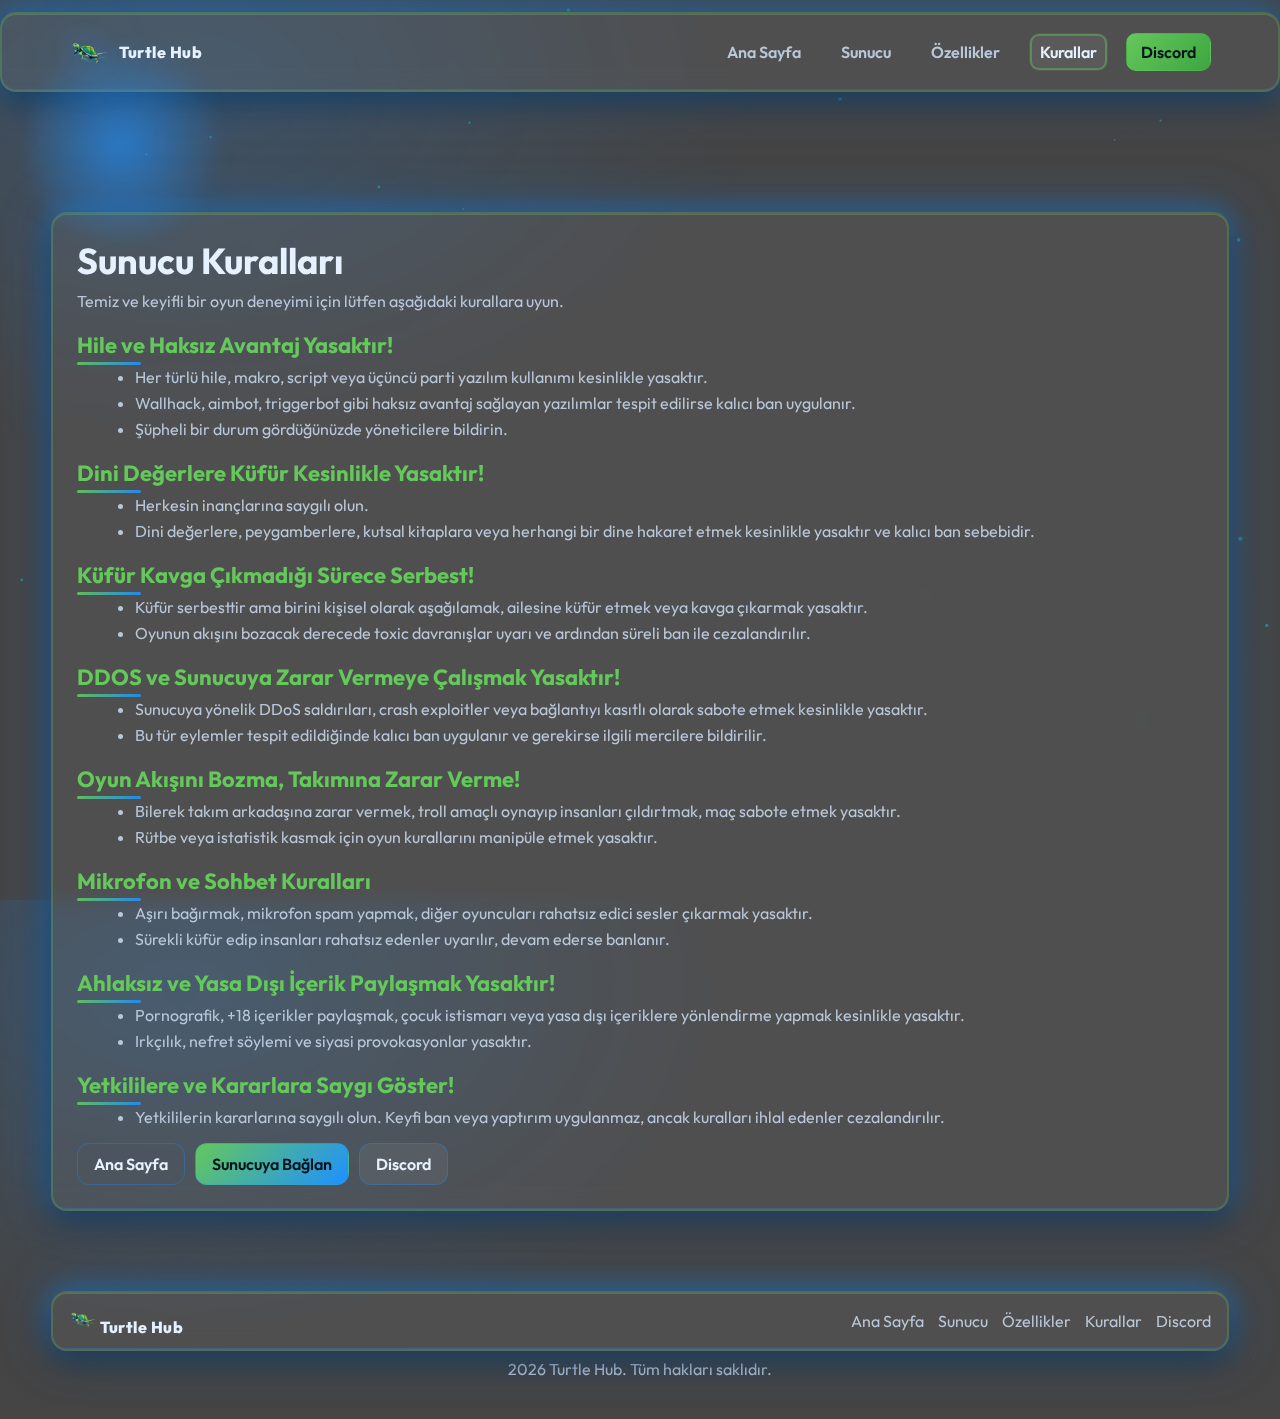
<file: rules.html>
<!DOCTYPE html>
<html lang="tr">
<head>
  <meta charset="UTF-8" />
  <meta name="viewport" content="width=device-width, initial-scale=1" />
  <title>Turtle Hub | Sunucu Kuralları</title>
  <link rel="icon" href="turtle_logo.png" />
  <link href="https://fonts.googleapis.com/css2?family=Outfit:wght@300;400;600;700;800&display=swap" rel="stylesheet">
  <link rel="stylesheet" href="style.css" />
  <style>
    .rules { padding: 120px 0 60px }
    .rules .glass { padding: 24px }
    .rules h1 { font-size: 36px; margin: 0 0 8px }
    .rules p.lead { color: var(--muted); margin: 0 0 16px }
    .rules h2 { color: var(--cyan); margin: 20px 0 8px; font-size: 22px }
    .rules ul { margin: 0 0 14px 18px; color: var(--muted) }
    .rules li { margin: 6px 0 }
    .back-row { margin-top: 16px; display: flex; gap: 10px; flex-wrap: wrap }
  </style>
</head>
<body>
  <canvas id="bg-particles" aria-hidden="true"></canvas>

  <header class="site-header glass">
    <div class="container header-inner">
      <a class="brand" href="index.html#home">
        <img src="turtle_logo.png" alt="Turtle Hub Logo" class="brand-logo" />
        <span class="brand-text">Turtle Hub</span>
      </a>
      <nav class="nav" id="site-nav">
        <a href="index.html#home" class="nav-link">Ana Sayfa</a>
        <a href="index.html#status" class="nav-link">Sunucu</a>
        <a href="index.html#features" class="nav-link">Özellikler</a>
        <a href="rules.html" class="nav-link active">Kurallar</a>
        <a href="http://discord.gg/FCJzCrsucy" target="_blank" rel="noopener" class="nav-link highlight">Discord</a>
      </nav>
      <button class="hamburger" id="hamburger" aria-label="Menüyü Aç/Kapat">
        <span></span><span></span><span></span>
      </button>
    </div>
  </header>

  <main class="rules container">
    <div class="glass">
      <h1>Sunucu Kuralları</h1>
      <p class="lead">Temiz ve keyifli bir oyun deneyimi için lütfen aşağıdaki kurallara uyun.</p>

      <h2>Hile ve Haksız Avantaj Yasaktır!</h2>
      <ul>
        <li>Her türlü hile, makro, script veya üçüncü parti yazılım kullanımı kesinlikle yasaktır.</li>
        <li>Wallhack, aimbot, triggerbot gibi haksız avantaj sağlayan yazılımlar tespit edilirse kalıcı ban uygulanır.</li>
        <li>Şüpheli bir durum gördüğünüzde yöneticilere bildirin.</li>
      </ul>

      <h2>Dini Değerlere Küfür Kesinlikle Yasaktır!</h2>
      <ul>
        <li>Herkesin inançlarına saygılı olun.</li>
        <li>Dini değerlere, peygamberlere, kutsal kitaplara veya herhangi bir dine hakaret etmek kesinlikle yasaktır ve kalıcı ban sebebidir.</li>
      </ul>

      <h2>Küfür Kavga Çıkmadığı Sürece Serbest!</h2>
      <ul>
        <li>Küfür serbesttir ama birini kişisel olarak aşağılamak, ailesine küfür etmek veya kavga çıkarmak yasaktır.</li>
        <li>Oyunun akışını bozacak derecede toxic davranışlar uyarı ve ardından süreli ban ile cezalandırılır.</li>
      </ul>

      <h2>DDOS ve Sunucuya Zarar Vermeye Çalışmak Yasaktır!</h2>
      <ul>
        <li>Sunucuya yönelik DDoS saldırıları, crash exploitler veya bağlantıyı kasıtlı olarak sabote etmek kesinlikle yasaktır.</li>
        <li>Bu tür eylemler tespit edildiğinde kalıcı ban uygulanır ve gerekirse ilgili mercilere bildirilir.</li>
      </ul>

      <h2>Oyun Akışını Bozma, Takımına Zarar Verme!</h2>
      <ul>
        <li>Bilerek takım arkadaşına zarar vermek, troll amaçlı oynayıp insanları çıldırtmak, maç sabote etmek yasaktır.</li>
        <li>Rütbe veya istatistik kasmak için oyun kurallarını manipüle etmek yasaktır.</li>
      </ul>

      <h2>Mikrofon ve Sohbet Kuralları</h2>
      <ul>
        <li>Aşırı bağırmak, mikrofon spam yapmak, diğer oyuncuları rahatsız edici sesler çıkarmak yasaktır.</li>
        <li>Sürekli küfür edip insanları rahatsız edenler uyarılır, devam ederse banlanır.</li>
      </ul>

      <h2>Ahlaksız ve Yasa Dışı İçerik Paylaşmak Yasaktır!</h2>
      <ul>
        <li>Pornografik, +18 içerikler paylaşmak, çocuk istismarı veya yasa dışı içeriklere yönlendirme yapmak kesinlikle yasaktır.</li>
        <li>Irkçılık, nefret söylemi ve siyasi provokasyonlar yasaktır.</li>
      </ul>

      <h2>Yetkililere ve Kararlara Saygı Göster!</h2>
      <ul>
        <li>Yetkililerin kararlarına saygılı olun. Keyfi ban veya yaptırım uygulanmaz, ancak kuralları ihlal edenler cezalandırılır.</li>
      </ul>

      <div class="back-row">
        <a class="btn outline" href="index.html#home">Ana Sayfa</a>
        <a class="btn primary" href="steam://connect/95.173.175.34:27015">Sunucuya Bağlan</a>
        <a class="btn ghost" href="http://discord.gg/FCJzCrsucy" target="_blank" rel="noopener">Discord</a>
      </div>
    </div>
  </main>

  <footer class="site-footer container">
    <div class="footer-inner glass">
      <div class="footer-left">
        <img src="turtle_logo.png" alt="Turtle Hub Logo" class="brand-logo small" />
        <span class="brand-text">Turtle Hub</span>
      </div>
      <div class="footer-right">
        <a href="index.html#home">Ana Sayfa</a>
        <a href="index.html#status">Sunucu</a>
        <a href="index.html#features">Özellikler</a>
        <a href="rules.html">Kurallar</a>
        <a href="http://discord.gg/FCJzCrsucy" target="_blank" rel="noopener">Discord</a>
      </div>
    </div>
    <p class="copyright">  <span id="year"></span> Turtle Hub. Tüm hakları saklıdır.</p>
  </footer>

  <script src="script.js"></script>
</body>
</html>
</file>
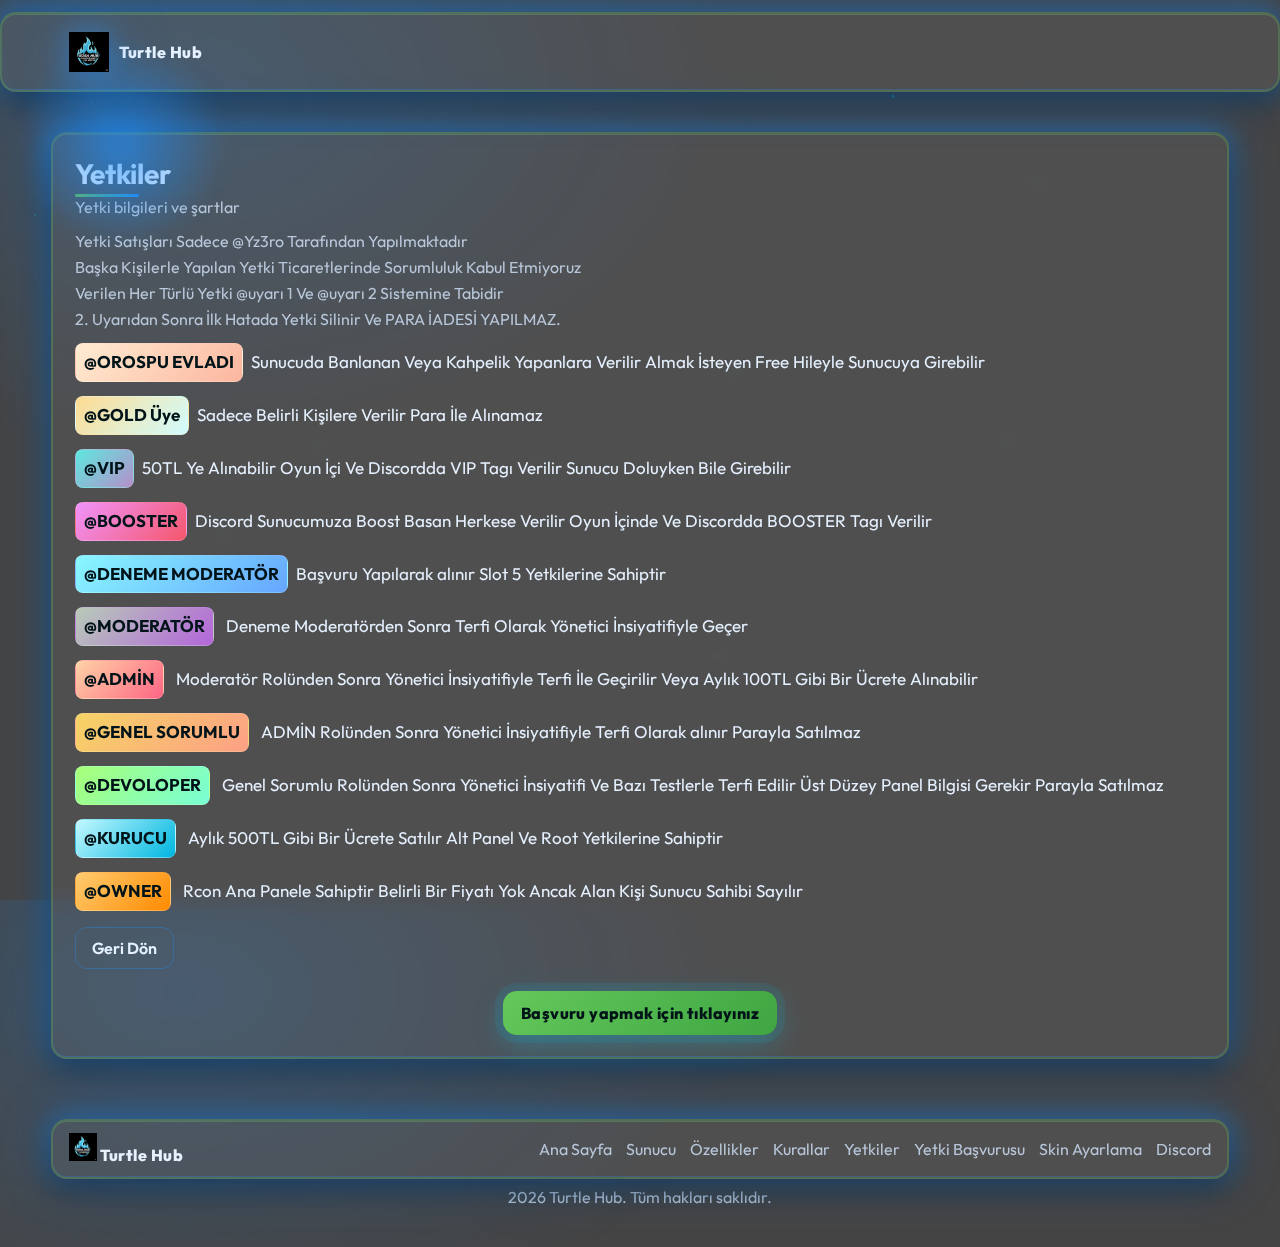
<file: yetkiler.html>
<!DOCTYPE html>
<html lang="tr">
<head>
  <meta charset="UTF-8" />
  <meta name="viewport" content="width=device-width, initial-scale=1" />
  <title>Turtle Hub | Yetkiler</title>
  <meta name="description" content="Turtle Hub yetkiler ve kurallar sayfası" />
  <link rel="icon" href="sosa_logo.png" />
  <link rel="preconnect" href="https://fonts.googleapis.com">
  <link rel="preconnect" href="https://fonts.gstatic.com" crossorigin>
  <link href="https://fonts.googleapis.com/css2?family=Outfit:wght@300;400;600;700;800&display=swap" rel="stylesheet">
  <link rel="stylesheet" href="style.css" />
  <style>
    .roles-wrapper{ margin-top:6px }
    .info-block p{ margin:6px 0; color:var(--muted) }
    .roles-list{ margin-top:14px }
    .roles-list p{ margin:10px 0 14px; font-size:17px; line-height:1.7 }
    .role-badge{
      display:inline-block; padding:4px 8px; border-radius:8px; font-weight:700;
      margin-right:8px; border:1px solid var(--stroke); color:#001318;
      background:linear-gradient(135deg, #7fffd4, #00d9ff);
    }
    .role-owner{ background:linear-gradient(135deg, #ffcc70, #ff8a00); }
    .role-kurucu{ background:linear-gradient(135deg, #c3f8ff, #00b6e0); }
    .role-developer{ background:linear-gradient(135deg, #a8ff78, #78ffd6); }
    .role-genel{ background:linear-gradient(135deg, #f6d365, #fda085); }
    .role-admin{ background:linear-gradient(135deg, #ffd3a5, #fd6585); }
    .role-mod{ background:linear-gradient(135deg, #b8cbb8, #b465da); }
    .role-deneme{ background:linear-gradient(135deg, #89f7fe, #66a6ff); }
    .role-booster{ background:linear-gradient(135deg, #f093fb, #f5576c); }
    .role-vip{ background:linear-gradient(135deg, #5ee7df, #b490ca); }
    .role-gold{ background:linear-gradient(135deg, #fddb92, #d1fdff); }
    .role-orospu{ background:linear-gradient(135deg, #ffecd2, #fcb69f); }
    /* Bottom apply CTA */
    .apply-bottom{ margin-top:22px; text-align:center }
    .apply-bottom .apply-link{
      display:inline-block; padding:12px 18px; border-radius:14px; font-weight:800; letter-spacing:0.4px;
      color:#001318; text-decoration:none; border:0;
      background:linear-gradient(135deg, var(--cyan), var(--cyan-strong));
      box-shadow:0 0 0 8px rgba(0,217,255,0.08), 0 10px 30px rgba(0,217,255,0.25);
      transition: transform .2s ease;
    }
    .apply-bottom .apply-link:hover{ transform: translateY(-2px) }
  </style>
</head>
<body>
  <canvas id="bg-particles" aria-hidden="true"></canvas>

  <header class="site-header glass">
    <div class="container header-inner">
      <a class="brand" href="index.html">
        <img src="sosa_logo.png" alt="Turtle Hub Logo" class="brand-logo" />
        <span class="brand-text">Turtle Hub</span>
      </a>
    </div>
  </header>

  <main>
    <section class="container" style="padding:40px 0">
      <div class="glass" style="padding:22px">
        <h1 class="section-title" style="margin-top:0">Yetkiler</h1>
        <p class="section-subtitle" style="margin-bottom:14px">Yetki bilgileri ve şartlar</p>
        <div class="roles-wrapper">
          <div class="info-block">
            <p>Yetki Satışları Sadece @Yz3ro Tarafından Yapılmaktadır</p>
            <p>Başka Kişilerle Yapılan Yetki Ticaretlerinde Sorumluluk Kabul Etmiyoruz</p>
            <p>Verilen Her Türlü Yetki @uyarı 1 Ve @uyarı 2 Sistemine Tabidir</p>
            <p>2. Uyarıdan Sonra İlk Hatada Yetki Silinir Ve PARA İADESİ YAPILMAZ.</p>
          </div>

          <div class="roles-list">
            <p><span class="role-badge role-orospu">@OROSPU EVLADI</span>Sunucuda Banlanan Veya Kahpelik Yapanlara Verilir Almak İsteyen Free Hileyle Sunucuya Girebilir</p>
            <p><span class="role-badge role-gold">@GOLD Üye</span>Sadece Belirli Kişilere Verilir Para İle Alınamaz</p>
            <p><span class="role-badge role-vip">@VIP</span>50TL Ye Alınabilir Oyun İçi Ve Discordda VIP Tagı Verilir Sunucu Doluyken Bile Girebilir</p>
            <p><span class="role-badge role-booster">@BOOSTER</span>Discord Sunucumuza Boost Basan Herkese Verilir Oyun İçinde Ve Discordda BOOSTER Tagı Verilir</p>
            <p><span class="role-badge role-deneme">@DENEME MODERATÖR</span>Başvuru Yapılarak alınır Slot 5 Yetkilerine Sahiptir</p>
            <p><span class="role-badge role-mod">@MODERATÖR</span> Deneme Moderatörden Sonra Terfi Olarak Yönetici İnsiyatifiyle Geçer</p>
            <p><span class="role-badge role-admin">@ADMİN</span> Moderatör Rolünden Sonra Yönetici İnsiyatifiyle Terfi İle Geçirilir Veya Aylık 100TL Gibi Bir Ücrete Alınabilir</p>
            <p><span class="role-badge role-genel">@GENEL SORUMLU</span>  ADMİN Rolünden Sonra Yönetici İnsiyatifiyle Terfi Olarak alınır Parayla Satılmaz</p>
            <p><span class="role-badge role-developer">@DEVOLOPER</span> Genel Sorumlu Rolünden Sonra Yönetici İnsiyatifi Ve Bazı Testlerle Terfi Edilir Üst Düzey Panel Bilgisi Gerekir Parayla Satılmaz</p>
            <p><span class="role-badge role-kurucu">@KURUCU</span> Aylık 500TL Gibi Bir Ücrete Satılır Alt Panel Ve Root Yetkilerine Sahiptir</p>
            <p><span class="role-badge role-owner">@OWNER</span> Rcon Ana Panele Sahiptir Belirli Bir Fiyatı Yok Ancak Alan Kişi Sunucu Sahibi Sayılır</p>
          </div>
        </div>
        <div class="cta-row" style="justify-content:flex-start; margin-top:16px">
          <a class="btn outline" href="index.html">Geri Dön</a>
        </div>
        <div class="apply-bottom">
          <a class="apply-link" href="https://forms.gle/N8sx3dL8xr3THLzf8" target="_blank" rel="noopener">Başvuru yapmak için tıklayınız</a>
        </div>
      </div>
    </section>
  </main>

  <footer class="site-footer container">
    <div class="footer-inner glass">
      <div class="footer-left">
        <img src="sosa_logo.png" alt="Turtle Hub Logo" class="brand-logo small" />
        <span class="brand-text">Turtle Hub</span>
      </div>
      <div class="footer-right">
        <a href="index.html#home">Ana Sayfa</a>
        <a href="index.html#status">Sunucu</a>
        <a href="index.html#features">Özellikler</a>
        <a href="rules.html">Kurallar</a>
        <a href="yetkiler.html">Yetkiler</a>
        <a href="https://forms.gle/N8sx3dL8xr3THLzf8" target="_blank" rel="noopener">Yetki Başvurusu</a>
        <a href="https://cs2panel.oyunyoneticisi.com/ws/skins" target="_blank" rel="noopener">Skin Ayarlama</a>
        <a href="http://discord.gg/FCJzCrsucy" target="_blank" rel="noopener">Discord</a>
      </div>
    </div>
    <p class="copyright">  <span id="year"></span> Turtle Hub. Tüm hakları saklıdır.</p>
  </footer>

  <script src="script.js"></script>
</body>
</html>
</file>
<file: style.css>
:root{
    /* Defaults = Dark theme */
    --bg:#444444; /* lighter dark background */
    --card: rgba(255,255,255,0.06);
    --stroke: rgba(255,255,255,0.15);
    --text:#E6F1FF;
    --muted:#B9C7DA;
    /* Primary accent (green) */
    --cyan:#64C85B;
    --cyan-strong:#3EA541;
    --shadow: 0 10px 30px rgba(0,0,0,0.45), inset 0 1px 0 rgba(255,255,255,0.04);
  }
  /* Light: make top menu/header gray with dark text */
  body.theme-light .site-header{ background:#E5E7EB !important; box-shadow: 0 10px 24px rgba(0,0,0,0.12) }
  body.theme-light .brand, body.theme-light .brand-text, body.theme-light .nav-link, body.theme-light #theme-toggle{ color:#111827 }
  body.theme-light .nav-link:hover{ color:#000 }
  body.theme-light .ip-label{ color:#111827 }
  
  *{ box-sizing: border-box }
  html,body{ height:100% }
  html{ scroll-behavior:smooth }
  body{
    margin:0;
    font-family:'Outfit', system-ui, -apple-system, Segoe UI, Roboto, Arial, sans-serif;
    color:var(--text);
    background: var(--bg);
    overflow-x:hidden;
  }
  /* Dark theme: add subtle blue->gray background blend so the logo's blue transitions softly */
  body:not(.theme-light){
    background:
      radial-gradient(820px 520px at 180px 90px, rgba(30,144,255,0.18), rgba(30,144,255,0.06) 45%, rgba(68,68,68,0.8) 70%),
      var(--bg);
  }
  /* Light theme variable overrides */
  body.theme-light{
    --bg:#1E90FF; /* blue background in light theme */
    --card:#FFFFFF;
    --stroke: rgba(0,0,0,0.20);
    --text:#111827; /* darker for readability */
    --muted:#374151;
    --cyan:#64C85B; /* primary green */
    --cyan-strong:#3EA541;
    --shadow: 0 8px 22px rgba(0,0,0,0.09), inset 0 1px 0 rgba(255,255,255,0.85);
    background: var(--bg);
    font-weight: 500;
  }
  
  .container{ width:min(1200px, 92%); margin:0 auto }
  .glass{
    background:var(--card);
    border:2px solid var(--stroke);
    backdrop-filter: blur(10px);
    box-shadow: var(--shadow);
    border-radius:16px;
  }
  /* Dark mode blue glow around boxes (stronger) */
  body:not(.theme-light) :where(.glass,.status-card,.card,.panel,.ip-box){
    box-shadow:
      var(--shadow),
      0 0 24px 0 rgba(30,144,255,0.55),
      0 0 48px 6px rgba(30,144,255,0.25);
  }
  
  #bg-particles{
    position:fixed; inset:0; width:100%; height:100%;
    z-index:0; pointer-events:none;
    filter: blur(0.2px) saturate(110%);
    opacity:0.6;
  }
  body.theme-light #bg-particles{ opacity:0.12; filter: blur(0.3px) saturate(140%) }

/* Smooth transitions for UI elements */
.nav-link, .btn, .glass, .ip-box, .status-card, .card, .brand, .site-header{
  transition: background-color .25s ease, color .25s ease, border-color .25s ease, box-shadow .25s ease, transform .2s ease;
}
/* Clearer section/card outlines in light theme */
body.theme-light .status-card,
body.theme-light .card,
body.theme-light .panel,
body.theme-light .glass{
  border-color: rgba(0,0,0,0.24);
  border-width:4px;
  box-shadow: 0 14px 30px rgba(0,0,0,0.12);
  border-radius:16px;
}
/* Light: panel and glass adopt cyan-gradient too */
body.theme-light .panel,
body.theme-light .glass{
  border-color: rgba(100, 200, 91, 0.45);
  background: linear-gradient(180deg, var(--cyan) 0%, var(--cyan-strong) 100%);
  box-shadow: 0 14px 30px rgba(100,200,91,0.28), inset 0 1px 0 rgba(255,255,255,0.45);
  color:#0b1220;
}
/* Specs card outline stronger in light */
body.theme-light .specs-card{ border:4px solid rgba(0,0,0,0.24) }
/* Ensure visible borders on common blocks */
/* Light: cyan-gradient filled cards like the example */
body.theme-light .card,
body.theme-light .status-card{
  border:4px solid rgba(100, 200, 91, 0.45);
  background: linear-gradient(180deg, var(--cyan) 0%, var(--cyan-strong) 100%);
  box-shadow: 0 14px 30px rgba(100,200,91,0.28), inset 0 1px 0 rgba(255,255,255,0.45);
  color:#0b1220;
}
body.theme-light .players .status-card{
  background: linear-gradient(180deg, var(--cyan) 0%, var(--cyan-strong) 100%);
}
body.theme-light .status-banner,
body.theme-light .live-players-img,
body.theme-light .timer-badge{ border-width:3px; border-color: rgba(0,0,0,0.22) }
body.theme-light .status-banner,
body.theme-light .live-players-img{ border-width:3px; border-color: rgba(0,0,0,0.22) }
body.theme-light hr{ border:0; height:1px; background: rgba(0,0,0,0.18) }

/* Light: banners, live players image holders and timer badges use cyan-gradient */
body.theme-light .status-banner,
body.theme-light .live-players-img,
body.theme-light .timer-badge{
  background: linear-gradient(180deg, var(--cyan) 0%, var(--cyan-strong) 100%);
  border:4px solid rgba(100, 200, 91, 0.45);
  box-shadow: 0 12px 26px rgba(100,200,91,0.22), inset 0 1px 0 rgba(255,255,255,0.45);
  color:#0b1220;
}

/* Slightly bolder body text in light mode for readability */
body.theme-light :where(p, li, a, span, small, label){ font-weight:550 }
body.theme-light :where(h1,h2,h3,h4,h5,h6){ font-weight:800 }
body.theme-light .brand-text{ font-weight:900 }
/* Stronger text color on headings and key labels */
body.theme-light :where(h1,h2,h3,h4,h5,h6,.section-title){ color:#111827 }
body.theme-light .section-subtitle{ color:#374151 }
  
  /* Header */
  .site-header{
    position:sticky; top:0; z-index:10;
    margin-top:12px; padding:10px 0;
  }
  .header-inner{
    display:flex; align-items:center; justify-content:space-between;
    padding:8px 16px;
  }
  .brand{ display:flex; align-items:center; gap:10px; text-decoration:none; color:var(--text) }
  .brand-logo{ width:40px; height:40px; object-fit:contain }
  .brand-logo.small{ width:28px; height:28px }
  .brand-text{ font-weight:800; letter-spacing:0.5px }
  /* Dark: give the logo a soft blue glow and keep colors vivid */
  body:not(.theme-light) .site-header .brand-logo{
    filter: brightness(0.9) contrast(1) saturate(1)
            drop-shadow(0 0 14px rgba(30,144,255,0.45))
            drop-shadow(0 0 28px rgba(30,144,255,0.25));
    transition: filter .2s ease;
  }
  body:not(.theme-light) .site-header .brand-logo:hover{
    filter: brightness(1) contrast(1.05) saturate(1.05)
            drop-shadow(0 0 16px rgba(30,144,255,0.55))
            drop-shadow(0 0 32px rgba(30,144,255,0.35));
  }
  body.theme-light .site-header .brand-logo{ filter:none }

  /* Blue aura behind the brand to blend into gray */
  body:not(.theme-light) .site-header .brand{ position:relative; z-index:1 }
  body:not(.theme-light) .site-header .brand::after{
    content:""; position:absolute; left:-40px; top:-30px; width:260px; height:260px;
    background: radial-gradient(140px 140px at 35% 55%, rgba(30,144,255,0.65), rgba(30,144,255,0.0) 75%);
    filter: blur(8px);
    z-index:-1; pointer-events:none;
  }
  
  .nav{ display:flex; gap:18px; align-items:center }
  .nav-link{
    color:var(--muted); text-decoration:none; padding:8px 10px; border-radius:10px; transition:0.2s; border:1px solid transparent; font-weight:600;
  }
  .nav-link:hover, .nav-link.active{ color:var(--text); background:rgba(255,255,255,0.06) }
  body.theme-light .nav-link{ border-color: rgba(0,0,0,0.18) }
  body.theme-light .nav-link:hover{ background: rgba(0,0,0,0.045); border-color: rgba(0,0,0,0.26) }
  body.theme-light .nav-link.active{ background: rgba(0,0,0,0.075); border-color: rgba(0,0,0,0.30) }
  .nav-link:focus-visible{ outline: 2px solid var(--cyan); outline-offset: 2px }
  .nav-link.highlight{
    color:#001318; background:linear-gradient(135deg, var(--cyan), var(--cyan-strong));
    padding:8px 14px; font-weight:600;
  }
  .hamburger{ display:none; background:none; border:0; cursor:pointer }
  .hamburger span{ display:block; width:24px; height:2px; background:var(--text); margin:5px 0; transition:0.2s }
  .theme-toggle{ margin-left:auto }
  /* Header timer badge */
  .timer-badge{
    padding:10px 16px;
    margin-left:16px;
    border:1px solid var(--stroke);
    border-radius:12px;
    background:rgba(255,255,255,0.06);
    color:var(--muted);
    font-weight:800; font-size:18px;
    white-space:nowrap;
  }
  
  /* Hero */
  .hero{ position:relative; z-index:1; padding:120px 0 60px }
  .hero .hero-content{ padding:30px; text-align:center }
  /* Light: hero block uses cyan-gradient like other boxes */
  body.theme-light .hero .hero-content{
    background: linear-gradient(180deg, var(--cyan) 0%, var(--cyan-strong) 100%);
    border:4px solid rgba(100, 200, 91, 0.45);
    border-radius:16px;
    box-shadow: 0 14px 30px rgba(100,200,91,0.28), inset 0 1px 0 rgba(255,255,255,0.45);
    color:#0b1220;
  }
  .eyebrow{ color:var(--cyan); text-transform:uppercase; letter-spacing:2px; font-weight:700; font-size:12px }
  .title{ font-size:54px; margin:10px 0 8px; color:var(--text) }
  .subtitle{ color:var(--muted); font-size:18px; margin:0 0 18px }
  
  .ip-box{
    display:flex; justify-content:space-between; align-items:center; gap:16px;
    padding:14px 16px; border-radius:14px; border:1px solid var(--stroke); background:rgba(0,0,0,0.25);
  }
  .ip-label{ color:var(--muted); font-size:12px; letter-spacing:1px; text-transform:uppercase; font-weight:700 }
  #server-ip{ font-size:18px; padding:6px 10px; border-radius:8px; background:rgba(255,255,255,0.04) }
  .ip-actions{ display:flex; gap:10px }
  /* Mini IP list inside the main IP box */
  .ip-list{ display:flex; flex-direction:column; gap:10px; width:100% }
  .mini-ip{
    display:grid; align-items:center; gap:12px;
    grid-template-columns: auto 1fr auto; /* title | IP (wide) | actions */
    padding:10px 12px; border-radius:10px; border:1px solid var(--stroke);
    background: rgba(255,255,255,0.04);
  }
  .mini-title{ font-size:12px; letter-spacing:0.6px; text-transform:uppercase; color:var(--muted); font-weight:800 }
  .server-ip{
    font-size:18px; line-height:1.2;
    padding:8px 14px; border-radius:10px;
    background:rgba(255,255,255,0.04); border:1px solid var(--stroke);
    min-width: 260px; /* make IP pill wider */
    justify-self: stretch; text-align:center; /* expand in the middle column */
  }
  /* Dark: outer IP box green, inner boxes grey */
  body:not(.theme-light) .ip-box{
    background: rgba(100,200,91,0.18);
    border-color: rgba(100,200,91,0.55);
  }
  body:not(.theme-light) .mini-ip{
    background: rgba(255,255,255,0.08);
    border-color: var(--stroke);
  }
  body:not(.theme-light) .server-ip{
    background: rgba(255,255,255,0.08);
    border-color: var(--stroke);
    color: var(--text);
  }
  .btn.small{ padding:8px 12px; border-radius:10px; font-size:14px }
  
  .btn{
    display:inline-flex; align-items:center; justify-content:center; gap:8px;
    text-decoration:none; border:1px solid var(--stroke); color:var(--text);
    padding:10px 16px; border-radius:12px; font-weight:600; transition:0.2s;
  }
  .btn{ cursor:pointer }
  .btn:hover{ transform: translateY(-1px) }
  .btn.block{ display:flex; width:100% }
  .btn.primary{
    border-color:transparent; color:#001318;
    background:linear-gradient(135deg, var(--cyan), var(--cyan-strong));
  }
  .btn.primary.glow{
    box-shadow:0 0 0 6px rgba(0,217,255,0.08), 0 8px 30px rgba(0,217,255,0.25);
  }
  .btn.ghost{ background:rgba(255,255,255,0.06) }
  .btn.outline{ background:transparent }
  /* Light theme fine-tuning for ghost buttons */
  body.theme-light .btn{ border-width:2px }
  body.theme-light .btn.ghost{ background: rgba(0,0,0,0.03) }
  body.theme-light .btn.outline{ background:#FFFFFF }
  /* Light theme: IP box uses gray fill */
  body.theme-light .ip-box{ background: linear-gradient(180deg, #ECEFF3 0%, #E2E6EC 100%); border-width:4px; box-shadow: 0 12px 24px rgba(0,0,0,0.14) }
  body.theme-light #server-ip{ background: #D9DEE5; border:4px solid rgba(0,0,0,0.24); font-weight:800; color:#0b1220 }
  body.theme-light .mini-ip{ background: linear-gradient(180deg, #F1F4F8 0%, #E7EBF1 100%); border:3px solid rgba(0,0,0,0.18) }
  body.theme-light .server-ip{ background:#D9DEE5; border:3px solid rgba(0,0,0,0.24); font-weight:800; color:#0b1220 }
  #server-ip:focus-visible{ outline:2px solid var(--cyan); outline-offset:2px }
  body.theme-light .btn.primary.glow{ box-shadow:0 0 0 6px rgba(0,183,255,0.05), 0 6px 18px rgba(0,183,255,0.16) }

/* Subtle fills for specs and generic cards to improve separation */
/* Specs card adopts cyan-gradient fill */
body.theme-light .specs-card{
  background: linear-gradient(180deg, var(--cyan) 0%, var(--cyan-strong) 100%);
  border:4px solid rgba(100, 200, 91, 0.45);
  box-shadow: 0 14px 30px rgba(100,200,91,0.28), inset 0 1px 0 rgba(255,255,255,0.45);
  color:#0b1220;
}
  
  .cta-row{ margin-top:18px; display:flex; gap:12px; justify-content:center; flex-wrap:wrap }
  
  /* Status */
  .status{ padding:40px 0; position:relative; z-index:1 }
  .section-title{ font-size:28px; margin:0 0 6px }
  .section-subtitle{ margin:0 0 20px; color:var(--muted) }
  .refresh-row{ display:flex; justify-content:flex-end; align-items:center; margin: 8px 0 10px; gap:8px; position:relative; z-index:2 }
  .status-card{ padding:18px }
  .status-banner{ width:100%; height:auto; border-radius:10px; border:1px solid var(--stroke) }
  .status-actions{ margin-top:14px; display:flex; gap:10px; flex-wrap:wrap }
  .live-players{ display:inline-flex; align-items:center; padding:6px; border-radius:12px; text-decoration:none }
  .live-players-img{ display:block; height:36px; border-radius:8px; border:1px solid var(--stroke) }

  /* Collapsible players section */
  .collapsible{
    max-height:0;
    overflow:hidden;
    opacity:0;
    transform: translateY(-4px);
    transition: max-height .35s ease, opacity .25s ease, transform .25s ease;
    margin-top:0;
  }
  .collapsible.open{
    opacity:1;
    transform:none;
    margin-top:10px;
  }
  /* Constrain players block size */
  .players .status-card{ max-width: 640px; margin: 0 auto; padding:12px }
  .players-banner{ width:100%; height:auto; border-radius:10px }
  .players .section-title{ font-size:24px }
  .players .section-subtitle{ font-size:14px }
  
  /* Specs (Server Özellikleri) */
  .specs .section-title{ font-size:26px }
  .specs .section-subtitle{ color:var(--muted) }
  .specs-card{ position:relative; overflow:hidden }
  .specs-list p{ margin:8px 0 12px; font-size:16px; line-height:1.7 }
  .specs-list strong{ color:var(--cyan) }
  /* Subtle blue flame accents */
  .specs-card::before,
  .specs-card::after{
    content:""; position:absolute; pointer-events:none; filter: blur(18px);
    opacity:0.25; mix-blend-mode:screen;
    background: radial-gradient(180px 120px at 20% 90%, rgba(0,217,255,0.45), rgba(0,217,255,0) 60%),
                radial-gradient(160px 100px at 80% 10%, rgba(0,146,199,0.35), rgba(0,146,199,0) 60%);
  }
  .specs-card::before{ inset:-10% -10% 50% -10% }
  .specs-card::after{ inset:50% -10% -10% -10% }
  
  /* Features */
  .features{ padding:40px 0 80px }
  .grid{
    display:grid; gap:14px;
    grid-template-columns: repeat(3, 1fr);
  }
  .card{ padding:18px }
  /* Light: features cards use the same cyan-gradient fill */
  body.theme-light .features .card{
    background: linear-gradient(180deg, var(--cyan) 0%, var(--cyan-strong) 100%);
    border:4px solid rgba(100, 200, 91, 0.45);
    box-shadow: 0 12px 26px rgba(100,200,91,0.26), inset 0 1px 0 rgba(255,255,255,0.45);
    border-radius:16px;
    color:#0b1220;
  }
  .card h3{ margin:6px 0 6px; color:var(--cyan) }
  .card p{ margin:0; color:var(--muted) }
  /* Light: turn cyan titles/texts to black for stronger readability */
  body.theme-light .card h3{ color:#000 }
  body.theme-light .eyebrow{ color:#000 }
  /* Light: specs labels (CPU, GPU, RAM, Disk, etc.) to black */
  body.theme-light .specs-card :where(h3,h4,dt,.spec-label,.spec-name,.spec-key,label,strong){ color:#000 }
  
  /* Footer */
  .site-footer{ position:relative; z-index:1; padding:10px 0 40px }
  .footer-inner{
    margin-top:10px; padding:12px 16px;
    display:flex; align-items:center; justify-content:space-between; gap:16px;
  }
  /* Light: footer container uses cyan-gradient */
  body.theme-light .footer-inner{
    background: linear-gradient(180deg, var(--cyan) 0%, var(--cyan-strong) 100%);
    border:4px solid rgba(100, 200, 91, 0.45);
    border-radius:14px;
    box-shadow: 0 12px 26px rgba(100,200,91,0.22);
    color:#0b1220;
  }
  .footer-right{ display:flex; gap:14px; flex-wrap:wrap }
  .footer-right a{ color:var(--muted); text-decoration:none }
  .footer-right a:hover{ color:var(--text) }
  copyright, .copyright{ text-align:center; color:var(--muted); margin:8px 0 0 }
  
  /* Light theme notice (appears only when switching to light) */
  .light-notice-backdrop{
    position:fixed; inset:0; display:grid; place-items:center;
    background:rgba(0,0,0,0.35);
    z-index:9999;
    animation: notice-fade 250ms ease;
  }
  .light-notice-backdrop.leaving{ animation: notice-fade-out 250ms ease forwards }
  .light-notice{
    width:min(520px,92%);
    padding:22px 22px 18px 22px;
    background: linear-gradient(180deg, #F0F2F6 0%, #E4E8EE 100%);
    border:4px solid #000;
    border-radius:16px;
    color:#111827;
    box-shadow:0 20px 50px rgba(0,0,0,0.35), inset 0 1px 0 rgba(255,255,255,0.65);
    transform: translateY(-8px) scale(0.98);
    animation: notice-enter 250ms ease forwards;
    position:relative;
  }
  .light-notice-title{ font-size:18px; font-weight:800; margin:0 0 6px }
  .light-notice-text{ margin:0; color:#111 }
  .light-notice-close{
    position:absolute; top:8px; right:8px;
    width:40px; height:40px; border-radius:12px;
    background:#E02424; color:#fff; border:4px solid #000;
    font-size:20px; line-height:1; cursor:pointer;
    box-shadow:0 8px 20px rgba(0,0,0,0.25);
  }
  .light-notice-close:hover{ filter:brightness(1.03) }
  .light-notice-close:active{ transform:scale(0.98) }

  @keyframes notice-enter{ to{ transform: translateY(0) scale(1) } }
  @keyframes notice-fade{ from{ opacity:0 } to{ opacity:1 } }
  @keyframes notice-fade-out{ to{ opacity:0; transform: scale(0.98) } }

  /* Responsive */
  @media (max-width: 980px){
    .grid{ grid-template-columns: repeat(2, 1fr) }
  }
  @media (max-width: 700px){
    .nav{ display:none; position:absolute; top:64px; right:4%; left:4%; flex-direction:column; padding:12px; }
    .nav.open{ display:flex }
    .hamburger{ display:block }
    .timer-badge{ display:none }
    .title{ font-size:38px }
    .ip-box{ flex-direction:column; align-items:flex-start }
    .mini-ip{ grid-template-columns: 1fr; }
    .server-ip{ width:100%; min-width: 0; justify-self: stretch; text-align:left }
    .grid{ grid-template-columns: 1fr }
  }
  
  /* Little accents */
  .nav-link.active{ box-shadow: inset 0 0 0 1px rgba(0,217,255,0.15) }
  
  /* Dark theme colorful accents (green + blue) */
  /* Headings subtle underline using gradient */
  body:not(.theme-light) :where(h2,.section-title){
    position:relative;
  }
  body:not(.theme-light) :where(h2,.section-title)::after{
    content:""; position:absolute; left:0; bottom:-6px; height:3px; width:64px;
    border-radius:3px;
    background: linear-gradient(90deg, var(--cyan), #1E90FF);
    opacity:0.9;
  }
  
  /* Cards/boxes: add subtle inner color edges */
  body:not(.theme-light) :where(.glass,.card,.status-card,.panel,.ip-box){
    border-color: rgba(100,200,91,0.25);
    box-shadow:
      var(--shadow),
      0 0 24px 0 rgba(30,144,255,0.55),
      0 0 48px 6px rgba(30,144,255,0.25),
      inset 0 1px 0 rgba(100,200,91,0.25),
      inset 0 -1px 0 rgba(30,144,255,0.25);
  }
  
  /* IP box: add colored separators */
  body:not(.theme-light) .mini-ip{ box-shadow: inset 0 1px 0 rgba(30,144,255,0.18), inset 0 -1px 0 rgba(100,200,91,0.18) }
  body:not(.theme-light) .server-ip{ box-shadow: inset 0 0 0 2px rgba(30,144,255,0.18) }
  
  /* Buttons */
  body:not(.theme-light) .btn{
    border-color: rgba(30,144,255,0.35);
  }
  body:not(.theme-light) .btn:hover{
    box-shadow: 0 6px 20px rgba(30,144,255,0.25);
  }
  body:not(.theme-light) .btn.primary{
    background: linear-gradient(135deg, var(--cyan), #1E90FF);
    color:#001318;
  }
  body:not(.theme-light) .btn.primary.glow{
    box-shadow:
      0 0 0 6px rgba(30,144,255,0.14),
      0 10px 28px rgba(30,144,255,0.35),
      0 0 24px rgba(100,200,91,0.25);
  }
  body:not(.theme-light) .btn.ghost:hover{ background: rgba(30,144,255,0.12) }
  
  /* Tabs/links accent */
  body:not(.theme-light) .nav-link:hover{ box-shadow: inset 0 0 0 1px rgba(30,144,255,0.45) }
  body:not(.theme-light) .nav-link.active{ box-shadow: inset 0 0 0 2px rgba(100,200,91,0.45) }
  
  /* Badges and timers */
  body:not(.theme-light) .timer-badge{
    background: linear-gradient(180deg, #1E90FF 0%, rgba(30,144,255,0.35) 100%);
    color:#eaf4ff;
    border-color: rgba(30,144,255,0.55);
  }
  
  /* Dividers */
  body:not(.theme-light) hr{ border:0; height:1px; background: linear-gradient(90deg, rgba(30,144,255,0.5), rgba(100,200,91,0.5)) }
  
  /* Focus rings */
  body:not(.theme-light) :where(a,button,[tabindex],input,select,textarea):focus-visible{
    outline: 2px solid #1E90FF; outline-offset: 2px;
    box-shadow: 0 0 0 3px rgba(30,144,255,0.25);
  }
  
  /* Scrollbar tint (webkit) */
  @media (hover:hover){
    body:not(.theme-light) ::-webkit-scrollbar-thumb{
      background: linear-gradient(180deg, #1E90FF, var(--cyan));
      border-radius:10px;
    }
  }

  /* Force colorful light look for the top IP box regardless of theme */
  .ip-box--light{
    background: linear-gradient(180deg, var(--cyan) 0%, var(--cyan-strong) 100%) !important;
    border-width:4px; border-style:solid; border-color: rgba(100,200,91,0.55) !important;
    box-shadow: 0 14px 30px rgba(100,200,91,0.28), inset 0 1px 0 rgba(255,255,255,0.45) !important;
    color:#0b1220;
  }
  .ip-box--light .ip-label{ color:#0b1220 }
  .ip-box--light .mini-ip{
    background:#FFFFFF !important; border:3px solid rgba(0,0,0,0.18) !important;
  }
  .ip-box--light .server-ip{
    background:#E7F6E5 !important; border:3px solid rgba(100,200,91,0.55) !important; color:#0b1220 !important;
  }
  .ip-box--light .btn.primary{ background: linear-gradient(135deg, var(--cyan), var(--cyan-strong)) }
  .ip-box--light .btn.ghost{ background:#FFFFFF; color:#0b1220; border-color: rgba(0,0,0,0.18) }
  
  /* Dark mode: keep top IP box green like light */
  body:not(.theme-light) .ip-box.ip-box--light{
    background: linear-gradient(180deg, var(--cyan) 0%, var(--cyan-strong) 100%) !important;
    border-color: rgba(100,200,91,0.55) !important;
    color:#0b1220 !important;
  }
  body:not(.theme-light) .ip-box.ip-box--light .ip-label,
  body:not(.theme-light) .ip-box.ip-box--light .mini-title{ color:#0b1220 !important }
  body:not(.theme-light) .ip-box.ip-box--light .mini-ip{
    background:#FFFFFF !important; border-color: rgba(0,0,0,0.18) !important;

/* Responsive */
@media (max-width: 980px){
.grid{ grid-template-columns: repeat(2, 1fr) }
}
@media (max-width: 700px){
.nav{ display:none; position:absolute; top:64px; right:4%; left:4%; flex-direction:column; padding:12px; }
.nav.open{ display:flex }
.hamburger{ display:block }
.timer-badge{ display:none }
.title{ font-size:38px }
.ip-box{ flex-direction:column; align-items:flex-start }
.mini-ip{ grid-template-columns: 1fr; }
.server-ip{ width:100%; min-width: 0; justify-self: stretch; text-align:left }
.grid{ grid-template-columns: 1fr }
}

/* Little accents */
.nav-link.active{ box-shadow: inset 0 0 0 1px rgba(0,217,255,0.15) }

/* Dark theme colorful accents (green + blue) */
/* Headings subtle underline using gradient */
body:not(.theme-light) :where(h2,.section-title){
position:relative;
}
body:not(.theme-light) :where(h2,.section-title)::after{
content:""; position:absolute; left:0; bottom:-6px; height:3px; width:64px;
border-radius:3px;
background: linear-gradient(90deg, var(--cyan), #1E90FF);
opacity:0.9;
}

/* Cards/boxes: add subtle inner color edges */
body:not(.theme-light) :where(.glass,.card,.status-card,.panel,.ip-box){
border-color: rgba(100,200,91,0.25);
box-shadow:
var(--shadow),
0 0 24px 0 rgba(30,144,255,0.55),
0 0 48px 6px rgba(30,144,255,0.25),
inset 0 1px 0 rgba(100,200,91,0.25),
inset 0 -1px 0 rgba(30,144,255,0.25);
}

/* IP box: add colored separators */
body:not(.theme-light) .mini-ip{ box-shadow: inset 0 1px 0 rgba(30,144,255,0.18), inset 0 -1px 0 rgba(100,200,91,0.18) }
body:not(.theme-light) .server-ip{ box-shadow: inset 0 0 0 2px rgba(30,144,255,0.18) }

/* Buttons */
body:not(.theme-light) .btn{
border-color: rgba(30,144,255,0.35);
}
body:not(.theme-light) .btn:hover{
box-shadow: 0 6px 20px rgba(30,144,255,0.25);
}
body:not(.theme-light) .btn.primary{
background: linear-gradient(135deg, var(--cyan), #1E90FF);
color:#001318;
}
body:not(.theme-light) .btn.primary.glow{
box-shadow:
0 0 0 6px rgba(30,144,255,0.14),
0 10px 28px rgba(30,144,255,0.35),
0 0 24px rgba(100,200,91,0.25);
}
body:not(.theme-light) .btn.ghost:hover{ background: rgba(30,144,255,0.12) }

/* Tabs/links accent */
body:not(.theme-light) .nav-link:hover{ box-shadow: inset 0 0 0 1px rgba(30,144,255,0.45) }
body:not(.theme-light) .nav-link.active{ box-shadow: inset 0 0 0 2px rgba(100,200,91,0.45) }

/* Badges and timers */
body:not(.theme-light) .timer-badge{
background: linear-gradient(180deg, #1E90FF 0%, rgba(30,144,255,0.35) 100%);
color:#eaf4ff;
border-color: rgba(30,144,255,0.55);
}

/* Dividers */
body:not(.theme-light) hr{ border:0; height:1px; background: linear-gradient(90deg, rgba(30,144,255,0.5), rgba(100,200,91,0.5)) }

/* Focus rings */
body:not(.theme-light) :where(a,button,[tabindex],input,select,textarea):focus-visible{
outline: 2px solid #1E90FF; outline-offset: 2px;
box-shadow: 0 0 0 3px rgba(30,144,255,0.25);
}

/* Scrollbar tint (webkit) */
@media (hover:hover){
body:not(.theme-light) ::-webkit-scrollbar-thumb{
background: linear-gradient(180deg, #1E90FF, var(--cyan));
border-radius:10px;
}
}

/* Force colorful light look for the top IP box regardless of theme */
.ip-box--light{
background: linear-gradient(180deg, var(--cyan) 0%, var(--cyan-strong) 100%) !important;
border-width:4px; border-style:solid; border-color: rgba(100,200,91,0.55) !important;
box-shadow: 0 14px 30px rgba(100,200,91,0.28), inset 0 1px 0 rgba(255,255,255,0.45) !important;
color:#0b1220;
}
.ip-box--light .ip-label{ color:#0b1220 }
.ip-box--light .mini-ip{
background:#FFFFFF !important; border:3px solid rgba(0,0,0,0.18) !important;
}
.ip-box--light .server-ip{
background:#E7F6E5 !important; border:3px solid rgba(100,200,91,0.55) !important; color:#0b1220 !important;
}
.ip-box--light .btn.primary{ background: linear-gradient(135deg, var(--cyan), var(--cyan-strong)) }
.ip-box--light .btn.ghost{ background:#FFFFFF; color:#0b1220; border-color: rgba(0,0,0,0.18) }

/* Dark mode: keep top IP box green like light */
body:not(.theme-light) .ip-box.ip-box--light{
background: linear-gradient(180deg, var(--cyan) 0%, var(--cyan-strong) 100%) !important;
border-color: rgba(100,200,91,0.55) !important;
color:#0b1220 !important;
}
body:not(.theme-light) .ip-box.ip-box--light .ip-label,
body:not(.theme-light) .ip-box.ip-box--light .mini-title{ color:#0b1220 !important }
body:not(.theme-light) .ip-box.ip-box--light .mini-ip{
  background:#FFFFFF !important; border-color: rgba(0,0,0,0.18) !important;
}
body:not(.theme-light) .ip-box.ip-box--light .server-ip{
  background:#E7F6E5 !important; border-color: rgba(100,200,91,0.55) !important; color:#0b1220 !important;
}

/* Gray variant for specific mini IP boxes */
.mini-ip--gray{
  background:#F0F2F5 !important;
  border:3px solid rgba(0,0,0,0.18) !important;
}
.mini-ip--gray .server-ip{
  background:#E5E7EB !important;
  border:3px solid rgba(0,0,0,0.18) !important;
  color:#1F2937 !important;
}
body:not(.theme-light) .mini-ip--gray{
  background:#3E3E3E !important;
  border:3px solid rgba(255,255,255,0.12) !important;
}
body:not(.theme-light) .mini-ip--gray .server-ip{
  background:#4A4A4A !important;
  border:3px solid rgba(255,255,255,0.12) !important;
  color:#E5E7EB !important;
}

/* Header (clock area) gradient in light theme */
header{
  background: linear-gradient(90deg, var(--cyan) 0%, #1E90FF 100%);
  border-bottom: 3px solid rgba(0,0,0,0.12);
  box-shadow: 0 10px 24px rgba(30,144,255,0.18), inset 0 1px 0 rgba(255,255,255,0.35);
}
/* Dark: replace with long cyan->navy sweep that starts at the logo */
body:not(.theme-light) header{ background: transparent; position: relative; border-bottom-color: rgba(255,255,255,0.15); }
body:not(.theme-light) header::before{
  content: "";
  position:absolute; left:0; top:0; right:0; height:120px;
  /* Radial cyan around logo area + long sweep to navy on the right */
  background:
    radial-gradient(240px 160px at 84px 56px, rgba(100,200,91,0.55), rgba(100,200,91,0.0) 70%),
    linear-gradient(90deg, rgba(0,201,120,0.35) 0%, rgba(30,144,255,0.55) 25%, #0c2b66 80%);
  filter: saturate(105%) brightness(1.02);
  pointer-events:none; z-index:-1;
  box-shadow: 0 10px 24px rgba(30,144,255,0.22), inset 0 1px 0 rgba(255,255,255,0.22);
}

/* Apply green style to status and info cards in dark mode, with black text */
body:not(.theme-light) :where(
  .status .status-card,
  .players .status-card,
  .specs-card
){
  background: linear-gradient(180deg, var(--cyan) 0%, var(--cyan-strong) 100%) !important;
  border:4px solid rgba(100, 200, 91, 0.55) !important;
  border-radius:16px !important;
  box-shadow: 0 14px 30px rgba(100,200,91,0.28), inset 0 1px 0 rgba(255,255,255,0.45) !important;
  color:#0b1220 !important;
}
/* Force black/dark text on common elements inside these green cards */
body:not(.theme-light) :where(
  .status .status-card,
  .players .status-card,
  .specs-card
) :where(h1,h2,h3,h4,h5,h6,p,span,small,li,code,strong,em,label,.section-title,.section-subtitle){
  color:#0b1220 !important;
}

/* Explicitly force Server Status card to green with black text in all themes */
.status .status-card{
  background: linear-gradient(180deg, var(--cyan) 0%, var(--cyan-strong) 100%) !important;
  border:4px solid rgba(100, 200, 91, 0.55) !important;
  border-radius:16px !important;
  box-shadow: 0 14px 30px rgba(100,200,91,0.28), inset 0 1px 0 rgba(255,255,255,0.45) !important;
  color:#0b1220 !important;
}
.status .status-card :where(h1,h2,h3,h4,h5,h6,p,span,small,li,code,strong,em,label,.section-title,.section-subtitle){
  color:#0b1220 !important;
}

/* Info boxes: make green with black text */
.info-block{
  background: linear-gradient(180deg, var(--cyan) 0%, var(--cyan-strong) 100%) !important;
  border:4px solid rgba(100, 200, 91, 0.55) !important;
  border-radius:14px !important;
  padding:14px !important;
  box-shadow: 0 12px 26px rgba(100,200,91,0.24), inset 0 1px 0 rgba(255,255,255,0.45) !important;
  color:#0b1220 !important;
}
.info-block :where(p,span,small,li,strong,em,label){
  color:#0b1220 !important;
}

/* Features cards: make black in all themes */
.features .card{
  background:#0b0b0b !important;
  border:4px solid rgba(0,0,0,0.55) !important;
  border-radius:16px !important;
  box-shadow: var(--shadow) !important;
  color: var(--text) !important;
}
.features .card :where(p,span,small,li,code,strong,em,label){
  color: var(--muted) !important;
}
</file>
